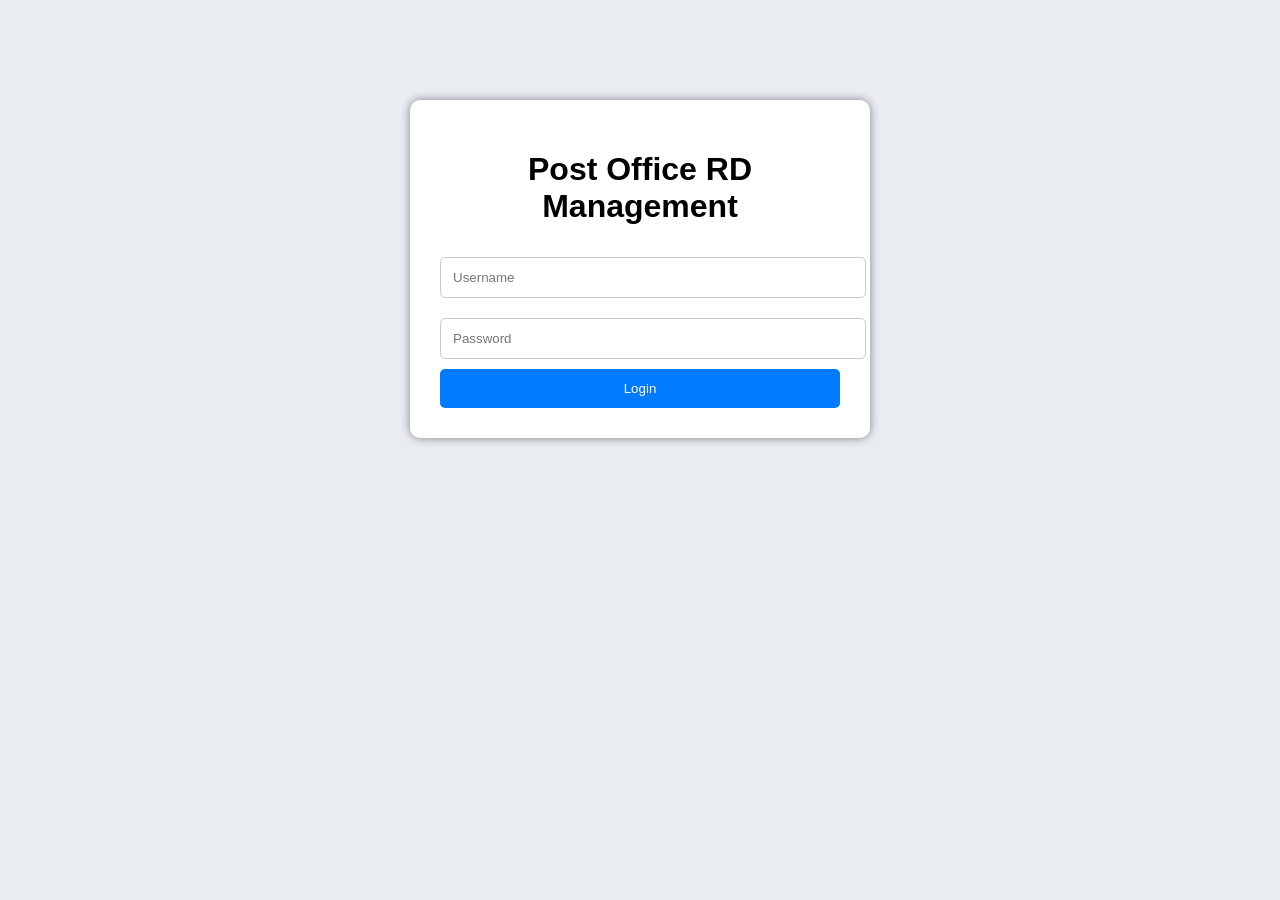
<file: index.html>
<!DOCTYPE html>
<html>

<head>
<title>Post Office RD System</title>

<style>

body{
font-family:Arial,sans-serif;
background:#e9edf2;
}

.login-container{

width:400px;
margin:100px auto;
background:white;
padding:30px;
border-radius:10px;
box-shadow:0 0 10px gray;

}

h1{

text-align:center;

}

input{

width:100%;
padding:12px;
margin:10px 0;
border:1px solid #ccc;
border-radius:5px;

}

button{

width:100%;
padding:12px;
background:#007bff;
color:white;
border:none;
border-radius:5px;
cursor:pointer;

}

button:hover{

background:#0056b3;

}

</style>

</head>

<body>

<div class="login-container">

<h1>Post Office RD Management</h1>

<input
type="text"
id="username"
placeholder="Username">

<input
type="password"
id="password"
placeholder="Password">

<button onclick="login()">
Login
</button>

</div>


<script>

function login(){

let username=
document.getElementById("username").value.trim();

let password=
document.getElementById("password").value.trim();


if(username==="admin" && password==="12345")
{

alert("Login Successful");

window.location.href="./dashboard.html";

}
else
{

alert("Username: admin\nPassword: 12345");

}

}

</script>

</body>

</html>
</file>
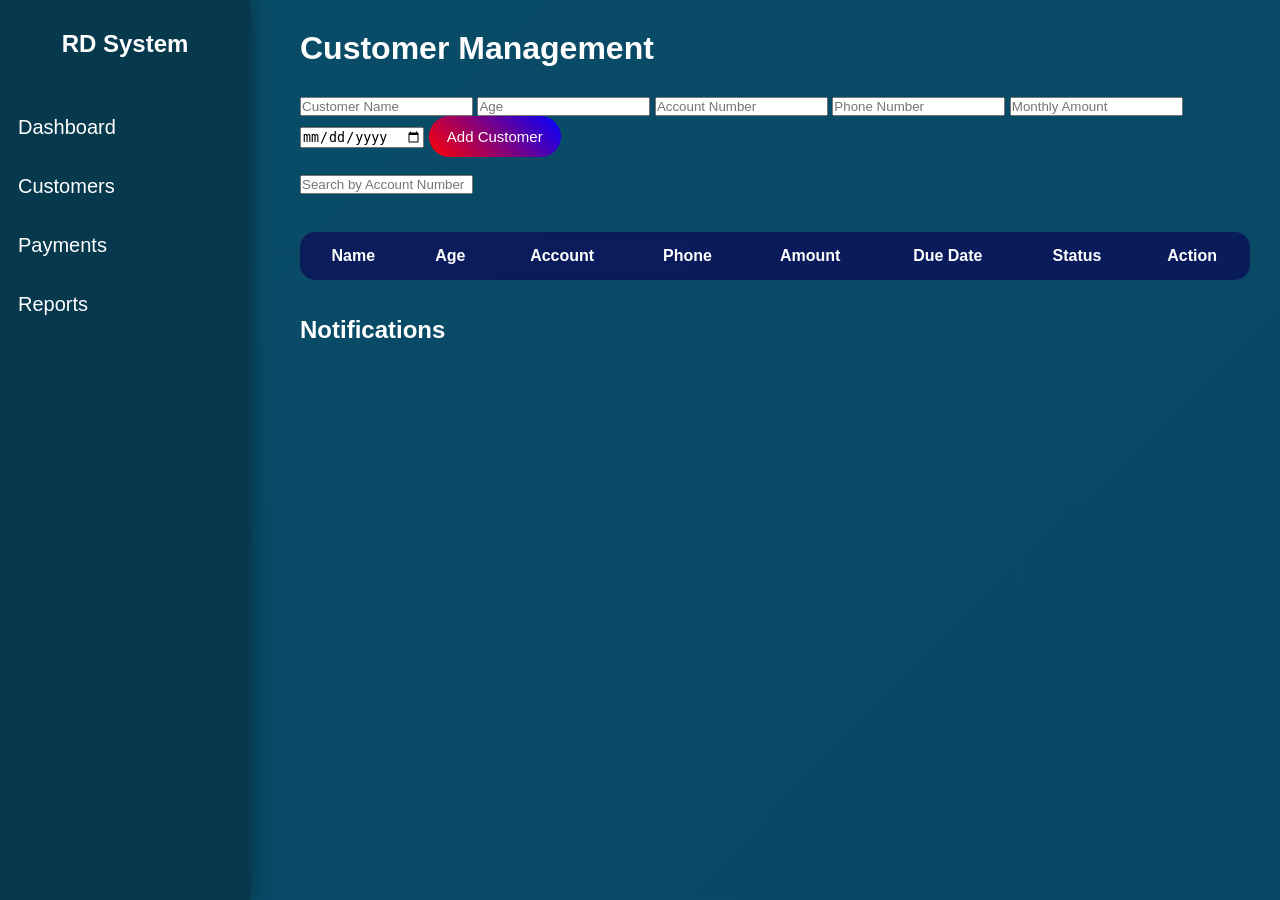
<file: customer.html>
<!DOCTYPE html>
<html>

<head>

<title>Customers</title>

<link rel="stylesheet" href="style.css">

</head>

<body>

<!-- Sidebar -->

<div class="sidebar">

<h2>RD System</h2>

<a href="dashboard.html">Dashboard</a>

<a href="customers.html">Customers</a>

<a href="payments.html">Payments</a>

<a href="reports.html">Reports</a>

</div>



<!-- Main Content -->

<div class="main-content">

<h1>Customer Management</h1>


<!-- Input Section -->

<input type="text"
id="name"
placeholder="Customer Name">


<input type="number"
id="age"
placeholder="Age">


<input type="text"
id="account"
placeholder="Account Number">


<input type="text"
id="phone"
placeholder="Phone Number">


<input type="number"
id="amount"
placeholder="Monthly Amount">


<input type="date"
id="dueDate">


<button onclick="addCustomer()">

Add Customer

</button>


<br><br>


<!-- Search -->

<input type="text"

id="search"

placeholder="Search by Account Number"

onkeyup="searchCustomer()">


<br><br>


<!-- Customer Table -->

<table id="customerTable">

<tr>

<th>Name</th>

<th>Age</th>

<th>Account No</th>

<th>Phone</th>

<th>Monthly Amount</th>

<th>Due Date</th>

<th>Status</th>

<th>Action</th>

</tr>

</table>


<br><br>


<!-- Notification Box -->

<div class="notification-box">

<h2>Notifications</h2>

<ul id="notificationList">

</ul>

</div>

</div>


<script src="script.js"></script>

</body>

</html>
</file>
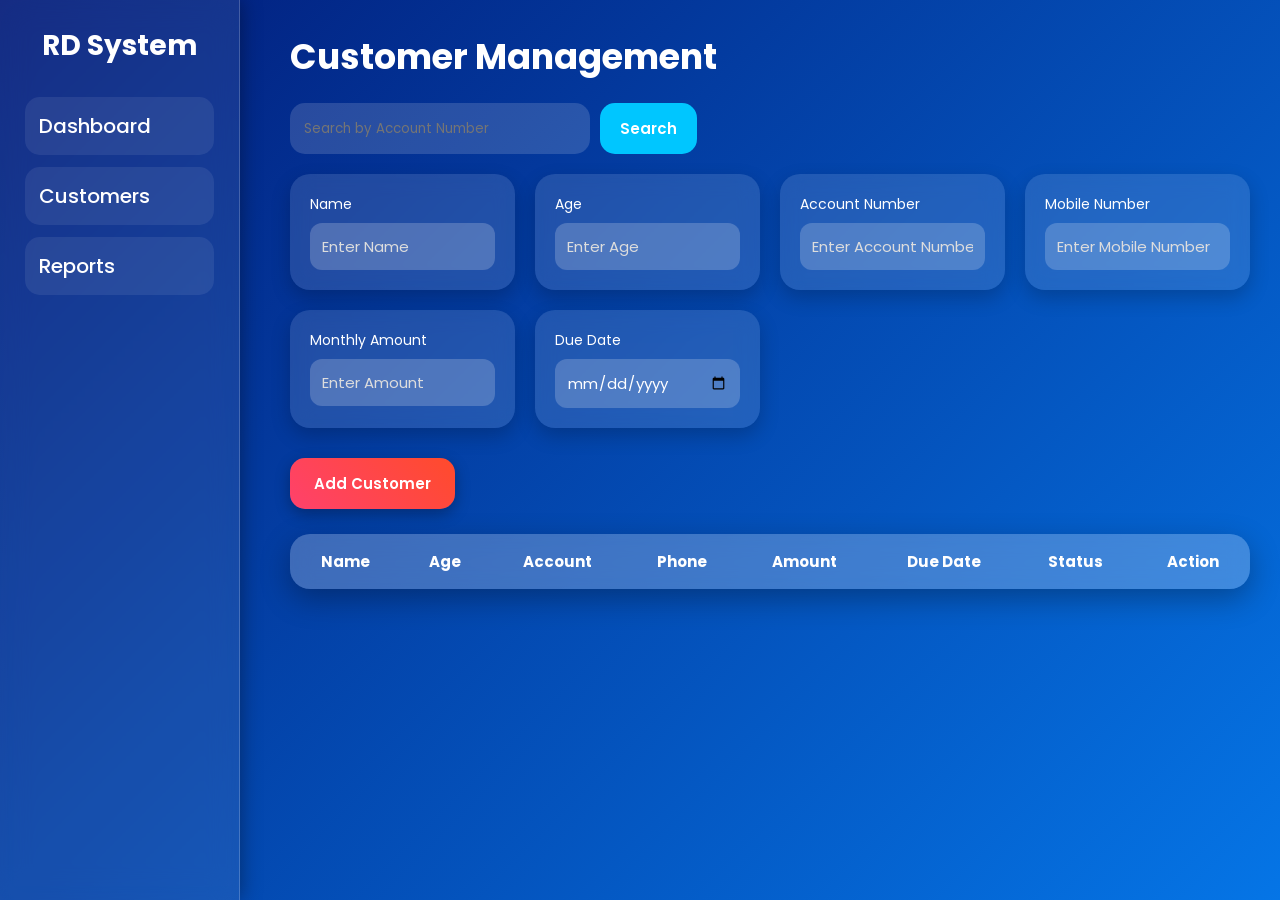
<file: customers.html>
<!DOCTYPE html>
<html>

<head>

<title>Customers</title>

<link rel="stylesheet" href="style.css">

<link rel="preconnect" href="https://fonts.googleapis.com">

<link href="https://fonts.googleapis.com/css2?family=Poppins:wght@300;400;600&display=swap" rel="stylesheet">

<style>

*{
margin:0;
padding:0;
box-sizing:border-box;
font-family:'Poppins',sans-serif;
}


body{

display:flex;
background:
linear-gradient(
135deg,
#021B79,
#0575E6
);

min-height:100vh;
color:white;

}



/* SIDEBAR */

.sidebar{

width:240px;
background:rgba(255,255,255,0.08);

backdrop-filter:blur(15px);

padding:25px;

height:100vh;

position:fixed;

border-right:
1px solid rgba(255,255,255,0.2);

}


.sidebar h2{

margin-bottom:30px;
text-align:center;
font-size:28px;

color:#fff;

}


.sidebar a{

display:block;

text-decoration:none;

color:white;

padding:14px;

margin:12px 0;

border-radius:15px;

background:rgba(255,255,255,0.08);

transition:0.4s;

font-weight:500;

}


.sidebar a:hover{

background:
linear-gradient(
45deg,
#ff416c,
#ff4b2b
);

transform:translateX(5px);

}



/* MAIN CONTENT */

.main-content{

margin-left:260px;
padding:30px;
width:100%;

}


.main-content h1{

margin-bottom:20px;
font-size:35px;

}



/* INPUT CARDS */

.input-section{

display:grid;

grid-template-columns:
repeat(auto-fit,minmax(220px,1fr));

gap:20px;

margin-bottom:30px;

}


.input-card{

background:
rgba(255,255,255,0.12);

padding:20px;

border-radius:20px;

backdrop-filter:blur(10px);

box-shadow:
0 8px 20px rgba(0,0,0,0.2);

transition:0.4s;

}


.input-card:hover{

transform:translateY(-5px);

}


.input-card label{

display:block;
margin-bottom:8px;
font-size:14px;

}


.input-card input{

width:100%;
padding:12px;

border:none;

outline:none;

border-radius:12px;

background:
rgba(255,255,255,0.2);

color:white;

font-size:15px;

}


.input-card input::placeholder{

color:#ddd;

}



/* BUTTONS */

.buttons{

margin-bottom:25px;

display:flex;
gap:15px;
flex-wrap:wrap;

}


.buttons button{

padding:14px 24px;

border:none;

border-radius:15px;

background:
linear-gradient(
45deg,
#ff416c,
#ff4b2b
);

color:white;

font-size:15px;

cursor:pointer;

transition:0.4s;

font-weight:600;

box-shadow:
0 5px 15px rgba(0,0,0,0.3);

}


.buttons button:hover{

transform:scale(1.05);

}



/* TABLE */

table{

width:100%;

border-collapse:collapse;

background:
rgba(255,255,255,0.1);

backdrop-filter:blur(10px);

border-radius:20px;

overflow:hidden;

box-shadow:
0 10px 30px rgba(0,0,0,0.3);

}


table th{

background:
rgba(255,255,255,0.15);

padding:16px;

font-size:15px;

}


table td{

padding:14px;

text-align:center;

border-bottom:
1px solid rgba(255,255,255,0.1);

}


table tr:hover{

background:
rgba(255,255,255,0.08);

}



/* ACTION BUTTONS */

.action-btn{

padding:8px 12px;

border:none;

border-radius:10px;

margin:2px;

cursor:pointer;

font-size:13px;

font-weight:600;

color:white;

}


.edit-btn{

background:#007bff;

}


.delete-btn{

background:#dc3545;

}


.paid-btn{

background:#28a745;

}



/* SEARCH */

.search-box{

margin-bottom:20px;

display:flex;
gap:10px;

}


.search-box input{

padding:14px;

width:300px;

border:none;

outline:none;

border-radius:15px;

background:
rgba(255,255,255,0.15);

color:white;

}


.search-box button{

padding:14px 20px;

border:none;

border-radius:15px;

background:#00c6ff;

color:white;

cursor:pointer;

font-weight:600;

}



/* RESPONSIVE */

@media(max-width:768px){

.sidebar{

width:100%;
height:auto;
position:relative;

}


.main-content{

margin-left:0;

}


body{

flex-direction:column;

}

}

</style>

</head>

<body>

<div class="sidebar">

<h2>RD System</h2>

<a href="dashboard.html">Dashboard</a>

<a href="customers.html">Customers</a>

<a href="reports.html">Reports</a>

</div>



<div class="main-content">

<h1>Customer Management</h1>



<!-- SEARCH -->

<div class="search-box">

<input
type="text"
id="searchAccount"
placeholder="Search by Account Number">

<button onclick="searchCustomer()">

Search

</button>

</div>



<!-- INPUT SECTION -->

<div class="input-section">

<div class="input-card">

<label>Name</label>

<input type="text" id="name" placeholder="Enter Name">

</div>


<div class="input-card">

<label>Age</label>

<input type="number" id="age" placeholder="Enter Age">

</div>


<div class="input-card">

<label>Account Number</label>

<input type="text" id="account" placeholder="Enter Account Number">

</div>


<div class="input-card">

<label>Mobile Number</label>

<input type="text" id="phone" placeholder="Enter Mobile Number">

</div>


<div class="input-card">

<label>Monthly Amount</label>

<input type="number" id="amount" placeholder="Enter Amount">

</div>


<div class="input-card">

<label>Due Date</label>

<input type="date" id="dueDate">

</div>

</div>



<!-- BUTTONS -->

<div class="buttons">

<button onclick="addCustomer()">

Add Customer

</button>

</div>



<!-- TABLE -->

<table id="customerTable">

<tr>

<th>Name</th>
<th>Age</th>
<th>Account</th>
<th>Phone</th>
<th>Amount</th>
<th>Due Date</th>
<th>Status</th>
<th>Action</th>

</tr>

</table>

</div>

<script src="script.js"></script>

</body>

</html>
</file>
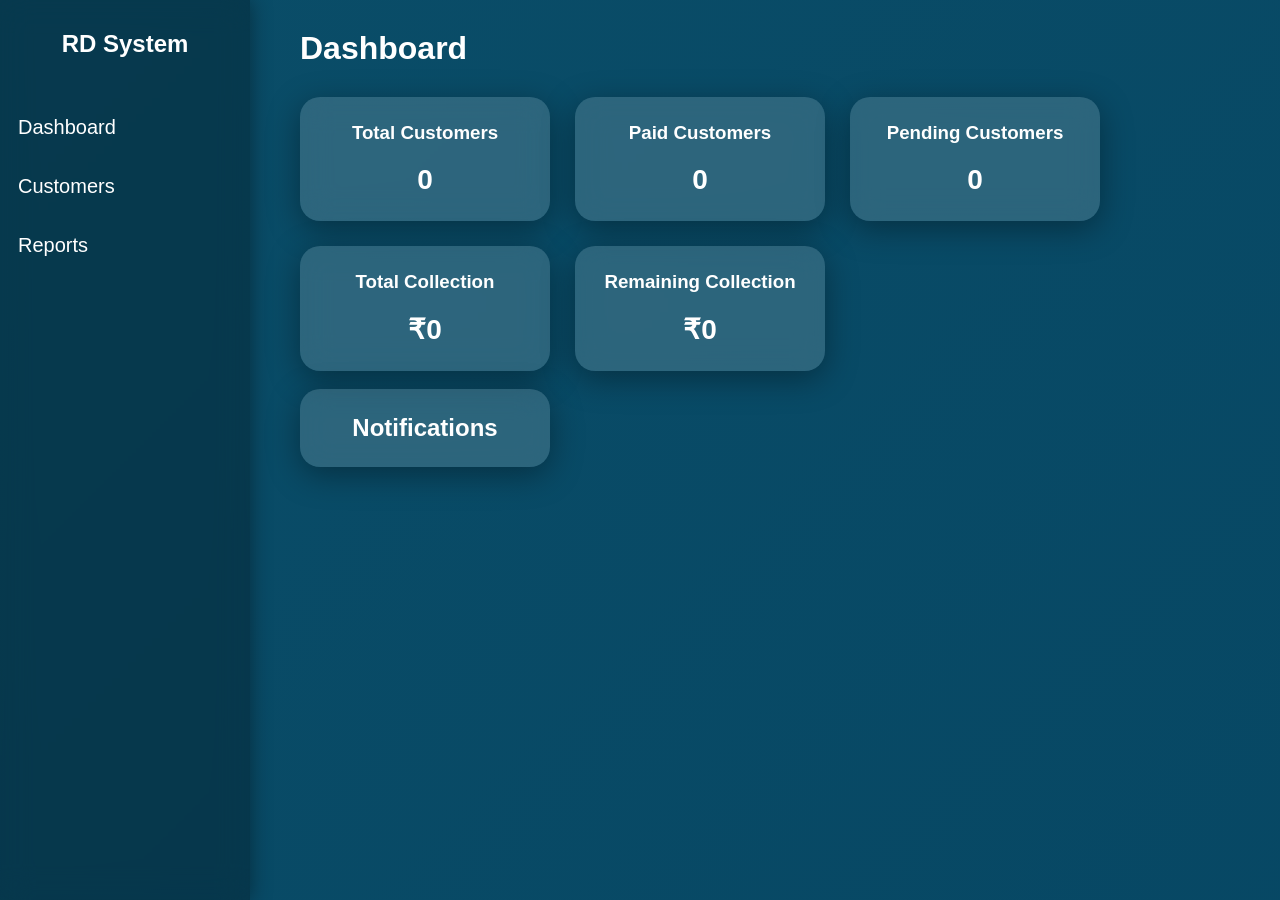
<file: dashboard.html>
<!DOCTYPE html>
<html>

<head>
<title>Dashboard</title>
<link rel="stylesheet" href="style.css">
</head>

<body>

<div class="sidebar">

<h2>RD System</h2>

<a href="dashboard.html">Dashboard</a>

<a href="customers.html">Customers</a>

<a href="reports.html">Reports</a>

</div>


<div class="main-content">

<h1>Dashboard</h1>

<div class="cards">

<div class="card">

<h3>Total Customers</h3>
<p id="total">0</p>

</div>


<div class="card"
onclick="location.href='paid.html'">

<h3>Paid Customers</h3>
<p id="paid">0</p>

</div>


<div class="card"
onclick="location.href='pending.html'">

<h3>Pending Customers</h3>
<p id="pending">0</p>

</div>


<div class="card">

<h3>Total Collection</h3>
<p id="collection">₹0</p>

</div>


<div class="card">

<h3>Remaining Collection</h3>

<p id="remaining">

₹0

</p>

</div>

</div>


<br>

<div class="card">

<h2>Notifications</h2>

<ul id="notificationList">

</ul>

</div>


</div>

<script src="script.js"></script>

</body>

</html>
</file>
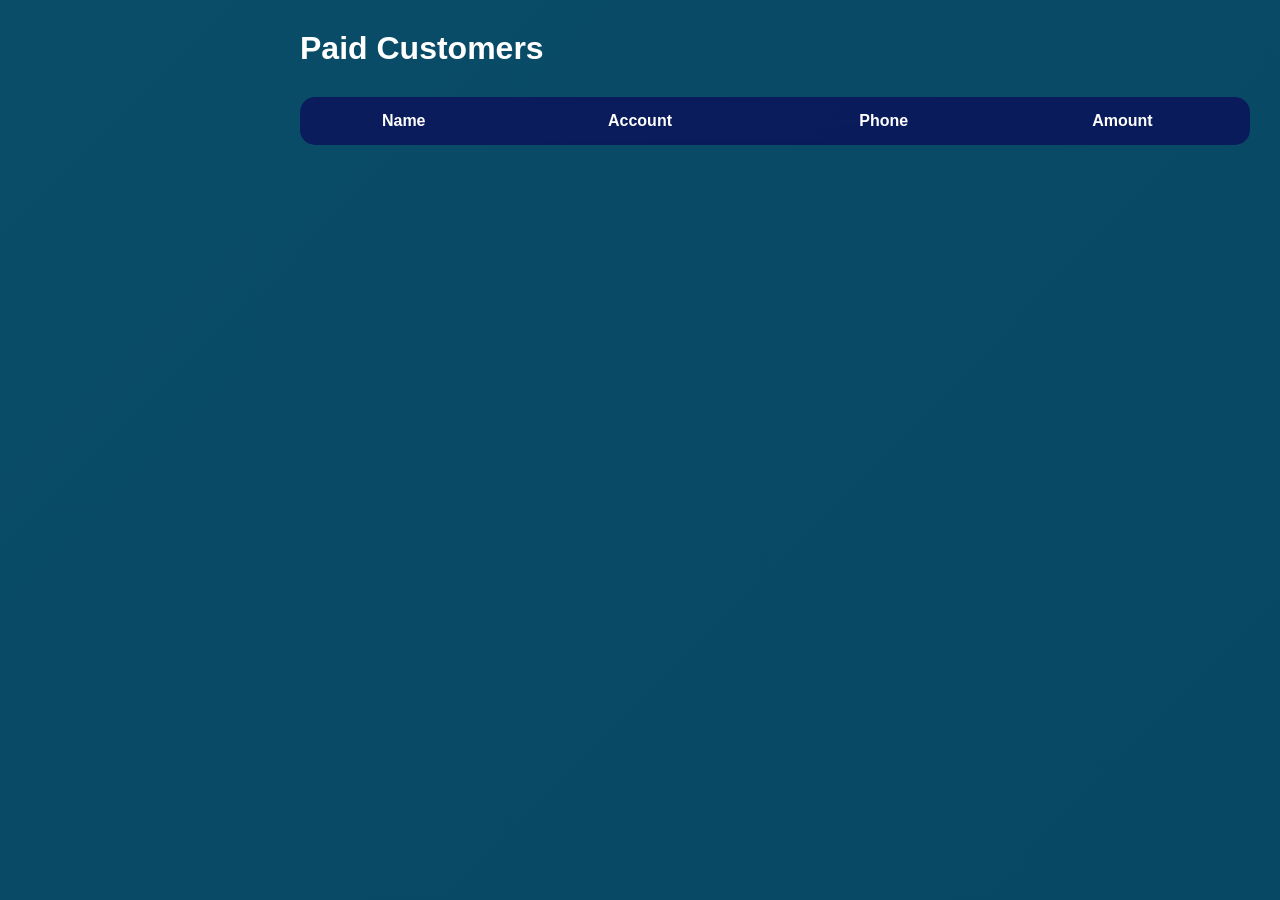
<file: paid.html>
<!DOCTYPE html>

<html>

<head>

<title>Paid Customers</title>

<link rel="stylesheet"
href="style.css">

</head>

<body>

<div class="main-content">

<h1>Paid Customers</h1>

<table id="paidTable">

<tr>

<th>Name</th>
<th>Account</th>
<th>Phone</th>
<th>Amount</th>

</tr>

</table>

</div>

<script src="script.js"></script>

</body>

</html>
</file>
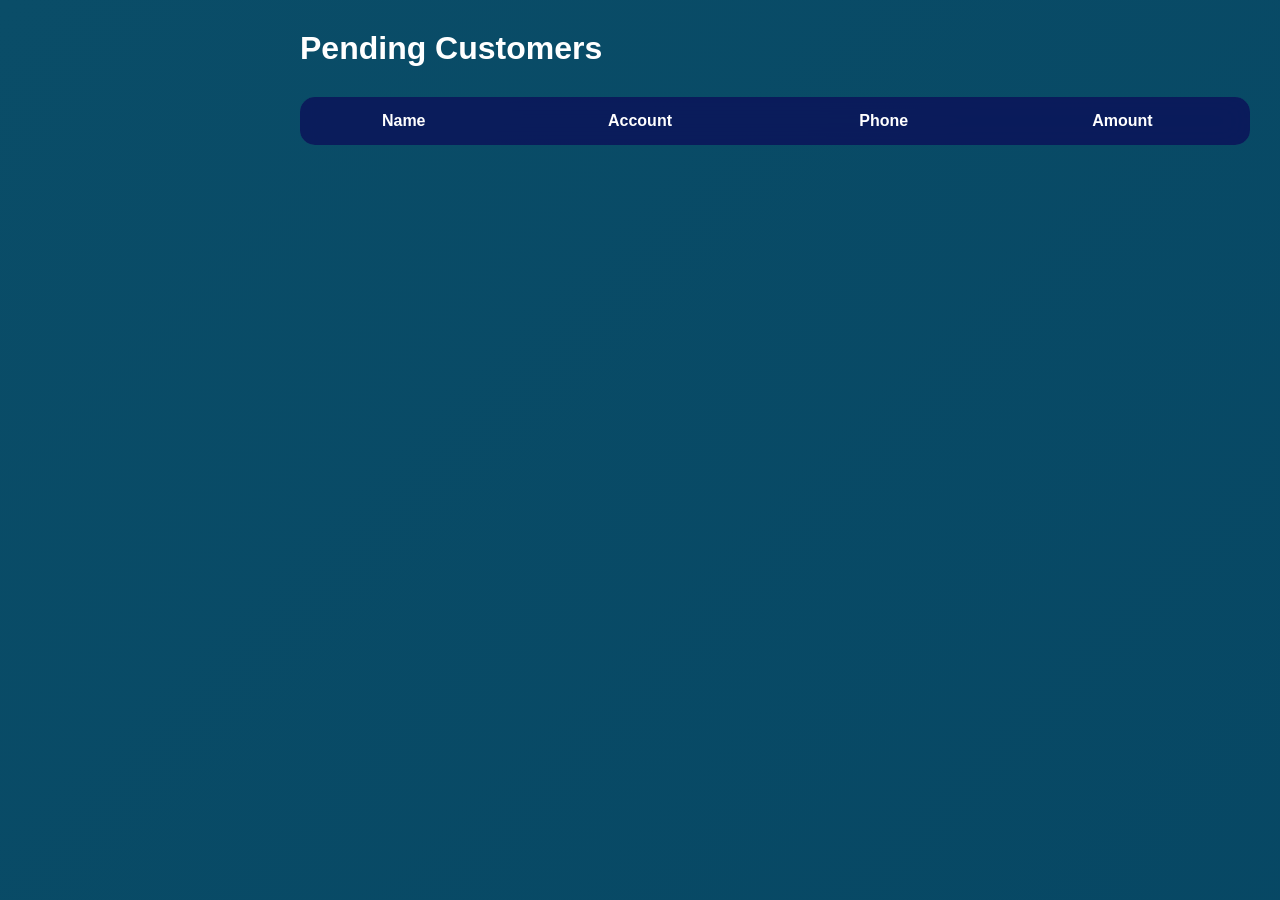
<file: pending.html>
<!DOCTYPE html>

<html>

<head>

<title>Pending Customers</title>

<link rel="stylesheet"
href="style.css">

</head>

<body>

<div class="main-content">

<h1>Pending Customers</h1>

<table id="pendingTable">

<tr>

<th>Name</th>
<th>Account</th>
<th>Phone</th>
<th>Amount</th>

</tr>

</table>

</div>

<script src="script.js"></script>

</body>

</html>
</file>
<file: style.css>
*{

margin:0;
padding:0;
box-sizing:border-box;

}


body{

font-family:Arial,sans-serif;

background:linear-gradient(
-45deg,
#041C32,
#04293A,
#064663,
#0A4D68
);

background-size:400% 400%;

animation:backgroundMove 12s ease infinite;

min-height:100vh;

color:white;

}



/* Animated Background */

@keyframes backgroundMove{

0%{

background-position:0% 50%;

}

50%{

background-position:100% 50%;

}

100%{

background-position:0% 50%;

}

}



/* Sidebar */

.sidebar{

position:fixed;

width:250px;

height:100%;

background:rgba(
0,
0,
0,
0.25
);

backdrop-filter:blur(15px);

padding-top:30px;

box-shadow:

0px 0px 20px rgba(
0,
0,
0,
0.4
);

}


.sidebar h2{

text-align:center;

margin-bottom:40px;

}


.sidebar a{

display:block;

padding:18px;

color:white;

text-decoration:none;

font-size:20px;

transition:.5s;

}


.sidebar a:hover{

background:rgba(
255,
255,
255,
0.2
);

padding-left:30px;

}



/* Main */

.main-content{

margin-left:270px;

padding:30px;

}


.main-content h1{

margin-bottom:30px;

}



/* Dashboard cards */

.cards{

display:flex;

flex-wrap:wrap;

gap:25px;

}


.card{

width:250px;

padding:25px;

border-radius:20px;

background:rgba(
255,
255,
255,
0.15
);

backdrop-filter:blur(15px);

box-shadow:

0 8px 32px rgba(
0,
0,
0,
0.35
);

text-align:center;

transition:0.5s;

}


.card:hover{

transform:

translateY(-10px)
scale(1.05);

}


.card h3{

margin-bottom:20px;

}


.card p{

font-size:28px;

font-weight:bold;

}



/* Notification card */

.notification-card{

margin-top:40px;

width:80%;

}


.notification-card li{

padding:10px;

list-style:none;

}



/* Buttons */

button{

padding:12px 18px;

border:none;

border-radius:30px;

background:

linear-gradient(
45deg,
red,
blue
);

color:white;

font-size:15px;

cursor:pointer;

transition:.5s;

}


button:hover{

transform:scale(1.1);

box-shadow:

0 0 20px cyan;

}



/* Tables */

table{

width:100%;

margin-top:20px;

border-collapse:collapse;

background:rgba(
255,
255,
255,
0.1
);

backdrop-filter:blur(15px);

border-radius:15px;

overflow:hidden;

}


th,td{

padding:15px;

text-align:center;

}


th{

background:rgba(
0,
0,
80,
0.7
);

}


tr:hover{

background:rgba(
255,
255,
255,
0.1
);

}
</file>
